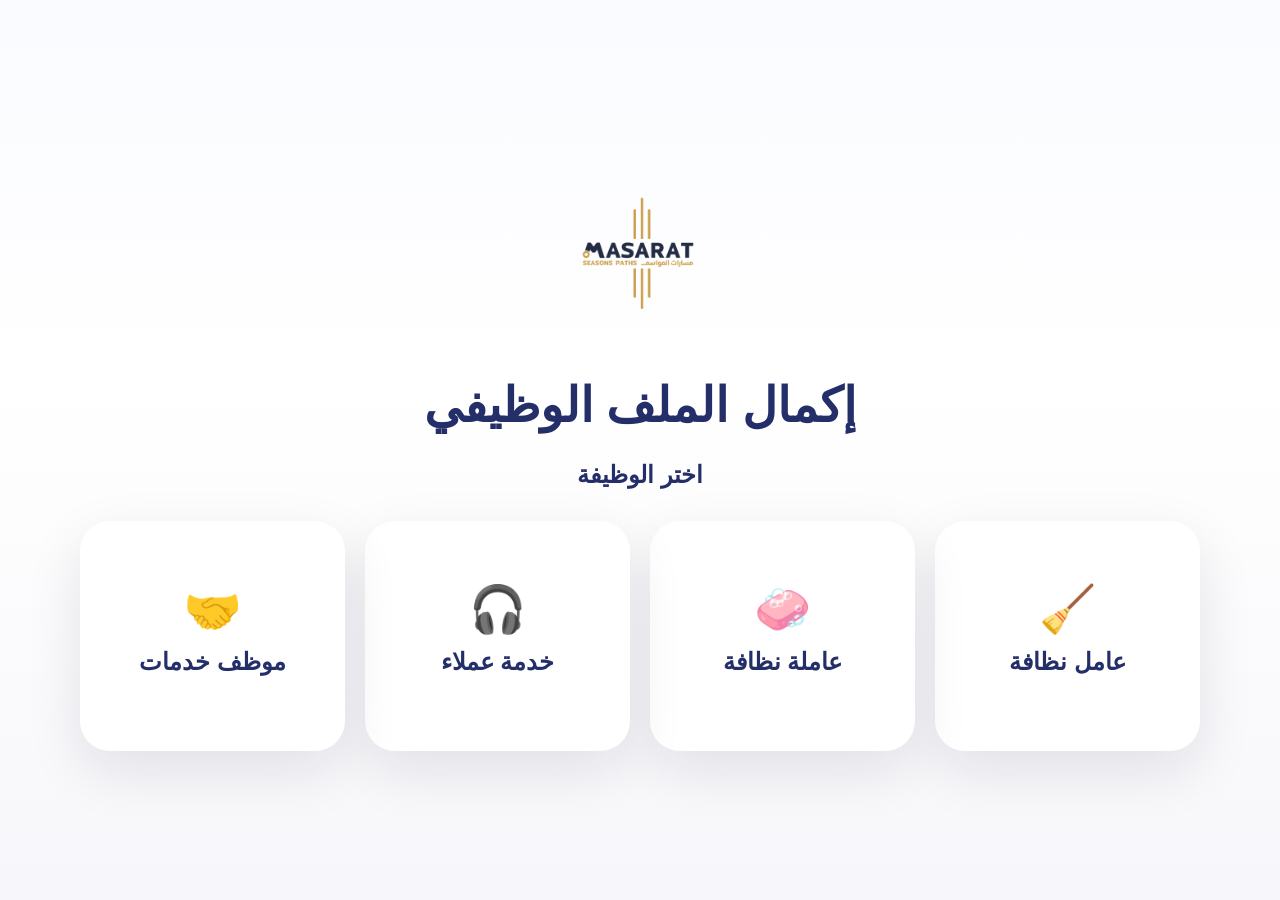
<file: index.html>
<!doctype html>
<html lang="ar" dir="rtl">
<head><meta charset="UTF-8"><meta name="viewport" content="width=device-width,initial-scale=1"><title>إكمال الملف الوظيفي</title><link rel="stylesheet" href="styles.css"></head>
<body>
<main class="home"><div class="container hero">
<img class="hero-logo" src="assets/manas-logo.png" alt="شعار مناس"><h1>إكمال الملف الوظيفي</h1>

<section class="step" id="roleStep"><h2>اختر الوظيفة</h2><div class="cards role-cards">
<button class="card role-card" data-role="عامل نظافة"><span class="card-icon">🧹</span><h2>عامل نظافة</h2></button>
<button class="card role-card" data-role="عاملة نظافة"><span class="card-icon">🧼</span><h2>عاملة نظافة</h2></button>
<button class="card role-card" data-role="خدمة عملاء"><span class="card-icon">🎧</span><h2>خدمة عملاء</h2></button>
<button class="card role-card" data-role="موظف خدمات"><span class="card-icon">🤝</span><h2>موظف خدمات</h2></button>
</div></section>
<section class="step hidden" id="companyStep"><div class="step-head"><button class="back mini" id="backToRoles" type="button">رجوع</button><h2>اختر الشركة</h2></div><p id="chosenRole" class="chosen"></p><div class="cards company-cards">
<a class="card company-card clean-only rajhi" href="rajhi.html" data-company="الراجحي"><img src="assets/rajhi-logo.png" alt="شعار الراجحي"><h2>الراجحي</h2></a>
<a class="card company-card clean-only ekram" href="ekram.html" data-company="إكرام الضيف"><img src="assets/ekram-logo.png" alt="شعار إكرام الضيف"><h2>إكرام الضيف</h2></a>
<a class="card company-card all rifada" href="rifada.html" data-company="رفادة"><img src="assets/rifada-logo.jpeg" alt="شعار رفادة"><h2>رفادة</h2></a>
<a class="card company-card all rifad" href="rifad.html" data-company="رفاد"><img src="assets/rifad-logo.png" alt="شعار رفاد"><h2>رفاد</h2></a>
</div></section>
</div></main><script src="form.js"></script></body></html>
</file>
<file: styles.css>
:root{--primary:#242f69;--secondary:#efbd22;--dark:#111827;--muted:#6b7280;--bg:#f6f7fb;--card:#fff;--border:#e5e7eb;--shadow:0 20px 55px rgba(17,24,39,.10);--rgb:36,47,105}*{box-sizing:border-box}body{margin:0;font-family:Tajawal,Tahoma,Arial,sans-serif;direction:rtl;background:radial-gradient(circle at top,#fff 0,#f7f7fb 45%,#eef0f7 100%);color:var(--dark)}a{text-decoration:none;color:inherit}.container{width:min(1120px,calc(100% - 28px));margin:auto}.home{min-height:100vh;display:flex;align-items:center;padding:34px 0}.hero{text-align:center}.hero-logo{width:145px;max-width:42vw;margin-bottom:10px}.hero h1{font-size:clamp(28px,5vw,48px);margin:8px 0;color:#242f69}.hero p{margin:0;color:var(--muted);font-size:18px}.cards{display:grid;grid-template-columns:repeat(3,1fr);gap:20px;margin-top:32px}.card{background:#fff;border:1px solid var(--border);border-radius:30px;padding:26px 18px;box-shadow:var(--shadow);transition:.2s;min-height:230px;display:flex;flex-direction:column;justify-content:center;align-items:center}.card:hover{transform:translateY(-7px);box-shadow:0 24px 70px rgba(var(--rgb),.18)}.card img{height:86px;max-width:190px;object-fit:contain;margin-bottom:14px}.card h2{margin:8px 0;color:var(--primary);font-size:28px}.card p{color:var(--muted);margin:0}.tag{display:inline-block;border:1px solid rgba(var(--rgb),.25);background:rgba(var(--rgb),.08);color:var(--primary);padding:7px 13px;border-radius:999px;font-weight:700}.page{min-height:100vh;padding:24px 0 42px}.top{display:flex;align-items:center;justify-content:space-between;gap:16px;margin-bottom:18px}.brandbox{display:flex;align-items:center;gap:14px}.brandbox img{width:92px;height:92px;object-fit:contain;background:#fff;border-radius:22px;padding:8px;box-shadow:0 12px 35px rgba(var(--rgb),.12)}.title h1{margin:0;color:var(--primary);font-size:clamp(22px,4vw,36px)}.title p{margin:6px 0 0;color:var(--muted)}.back{background:#fff;border:1px solid var(--border);border-radius:15px;padding:12px 16px;color:var(--primary);font-weight:800}.form-card{background:rgba(255,255,255,.94);border:1px solid var(--border);border-radius:34px;box-shadow:var(--shadow);padding:24px}.section{background:#fff;border:1px solid var(--border);border-radius:26px;padding:22px;margin-bottom:18px}.section h2{margin:0 0 18px;color:var(--primary);font-size:22px;display:flex;align-items:center;gap:10px}.section h2:before{content:"";width:10px;height:30px;border-radius:9px;background:linear-gradient(180deg,var(--primary),var(--secondary))}.grid{display:grid;grid-template-columns:repeat(2,1fr);gap:17px}.field{display:flex;flex-direction:column;gap:8px}.field.full{grid-column:1/-1}label{font-weight:800}.req{color:#dc2626}.hint{font-size:12px;color:var(--muted)}input,select{width:100%;border:1px solid #d8dde8;background:#fff;border-radius:15px;padding:13px 14px;font-size:15px;outline:none}input:focus,select:focus{border-color:var(--primary);box-shadow:0 0 0 4px rgba(var(--rgb),.10)}.options{display:flex;flex-wrap:wrap;gap:10px}.opt{display:flex;align-items:center;gap:8px;padding:12px 14px;border:1px solid #d8dde8;border-radius:15px;background:#fafbff;cursor:pointer;min-width:130px}.opt input{width:auto}.notice{padding:13px 15px;border-radius:17px;background:rgba(var(--rgb),.08);border:1px solid rgba(var(--rgb),.18);color:var(--primary);font-weight:700;margin-bottom:16px}.conditional{display:none}.conditional.show{display:flex}.actions{display:flex;align-items:center;justify-content:center;gap:14px;flex-wrap:wrap}.submit{background:linear-gradient(135deg,var(--primary),var(--secondary));color:white;border:0;border-radius:18px;padding:15px 38px;font-size:17px;font-weight:900;cursor:pointer;box-shadow:0 16px 35px rgba(var(--rgb),.18)}.reset{background:#fff;color:var(--primary);border:1px solid var(--border);border-radius:18px;padding:14px 22px;font-weight:900;cursor:pointer}.status{font-weight:800}.ok{color:#047857}.err{color:#b42318}.footer{text-align:center;color:var(--muted);padding:18px}.ekram{--primary:#9c6bb7;--secondary:#c5abc9;--rgb:156,107,183}.rifada{--primary:#b51224;--secondary:#111111;--rgb:181,18,36}.rifad{--primary:#7115d8;--secondary:#6d6e71;--rgb:113,21,216}.hidden{display:none!important}@media(max-width:850px){.cards,.grid{grid-template-columns:1fr}.top{flex-direction:column;align-items:flex-start}.form-card,.section{padding:16px}.brandbox img{width:78px;height:78px}.card{min-height:190px}}

.date-field{grid-column:1/-1}.date-switch{display:flex;gap:8px;background:rgba(var(--rgb),.06);border:1px solid rgba(var(--rgb),.15);padding:6px;border-radius:18px;width:max-content;max-width:100%}.date-switch button{border:0;background:transparent;color:var(--primary);font-weight:900;border-radius:13px;padding:10px 22px;cursor:pointer}.date-switch button.active{background:linear-gradient(135deg,var(--primary),var(--secondary));color:#fff;box-shadow:0 10px 24px rgba(var(--rgb),.18)}.date-panel{margin-top:10px}.hidden-panel{display:none}.hijri-grid{display:grid;grid-template-columns:repeat(3,1fr);gap:10px}@media(max-width:560px){.date-switch{width:100%}.date-switch button{flex:1}.hijri-grid{grid-template-columns:1fr}}


/* ===== تحسين تصميم الحقول مثل النموذج المرفق ===== */
body{background:linear-gradient(180deg,#fafbff 0%,#ffffff 42%,#f7f7fb 100%)}
.form-card{padding:0;background:transparent;border:0;box-shadow:none}.section{position:relative;background:rgba(255,255,255,.97);border:1px solid #eef0f6;border-radius:18px;padding:28px 28px 24px;margin-bottom:18px;box-shadow:0 8px 24px rgba(15,23,42,.045)}
.section h2{justify-content:flex-start;margin-bottom:24px;font-size:21px;color:#111827}.section h2:before{order:-1;width:42px;height:42px;border-radius:12px;background:linear-gradient(135deg,var(--primary),color-mix(in srgb,var(--primary) 72%,#fff));box-shadow:0 10px 22px rgba(var(--rgb),.20)}
.grid{grid-template-columns:repeat(3,minmax(0,1fr));gap:22px 20px;align-items:start}.field{gap:9px;position:relative}label{font-size:14px;color:#111827;font-weight:900}.hint{font-size:12px;color:#6b7280;line-height:1.7}
input:not([type=file]),select{height:48px;border:1px solid #dfe4ee;background:#fff;border-radius:8px;padding:0 14px;font-size:14px;color:#111827;box-shadow:0 1px 0 rgba(15,23,42,.02);transition:border-color .18s,box-shadow .18s,transform .18s}
input:not([type=file])::placeholder{color:#9aa3b2}input:not([type=file]):focus,select:focus{border-color:var(--primary);box-shadow:0 0 0 3px rgba(var(--rgb),.13);transform:translateY(-1px)}
.notice{height:44px;display:flex;align-items:center;justify-content:center;gap:8px;border:0;border-radius:8px;background:linear-gradient(90deg,rgba(var(--rgb),.12),rgba(var(--rgb),.04));color:var(--primary);font-size:14px}
.options{display:grid;grid-template-columns:repeat(auto-fit,minmax(120px,1fr));gap:10px}.opt{height:48px;justify-content:center;border-radius:8px;background:#fff;border-color:#dfe4ee;font-weight:800;color:#374151;transition:.18s}.opt:hover{border-color:var(--primary);box-shadow:0 8px 20px rgba(var(--rgb),.08)}.opt:has(input:checked){border-color:var(--primary);color:var(--primary);background:rgba(var(--rgb),.06);box-shadow:inset 0 0 0 1px var(--primary)}.opt input{accent-color:var(--primary)}
.upload-card{min-height:92px;width:100%;display:flex;flex-direction:column;align-items:center;justify-content:center;text-align:center;gap:5px;padding:14px;border:1.5px solid #dfe4ee;border-radius:8px;background:linear-gradient(180deg,#fff,#fbfcff);cursor:pointer;transition:.18s;color:#374151}.upload-card:hover,.upload-card.drag{border-color:var(--primary);background:rgba(var(--rgb),.035);box-shadow:0 10px 24px rgba(var(--rgb),.08);transform:translateY(-1px)}.upload-card .upload-icon{font-size:26px;line-height:1;color:var(--primary)}.upload-card .upload-title{font-weight:900;font-size:13px}.upload-card .upload-sub{font-size:12px;color:#6b7280}.upload-card.has-file{border-color:var(--primary);background:rgba(var(--rgb),.05)}.upload-card.has-file .upload-title{color:var(--primary)}input[type=file].native-file{position:absolute;inline-size:1px;block-size:1px;opacity:0;pointer-events:none}
.date-field{grid-column:auto!important}.date-switch{height:48px;display:flex;align-items:center;width:100%;padding:4px;border-radius:8px;background:#f7f7fb}.date-switch button{height:38px;border-radius:7px;padding:0 14px}.date-panel{margin-top:8px}.hijri-grid{grid-template-columns:repeat(3,1fr);gap:8px}.conditional.show{display:flex}.submit{min-width:260px;border-radius:9px;background:linear-gradient(135deg,var(--primary),color-mix(in srgb,var(--primary) 70%,#d946ef));box-shadow:0 12px 26px rgba(var(--rgb),.22)}.reset{border-radius:9px}.top{background:#fff;border:1px solid #eef0f6;border-radius:18px;padding:14px 18px;box-shadow:0 8px 26px rgba(15,23,42,.04)}.brandbox img{box-shadow:none;border:1px solid #eef0f6}.back{border-radius:9px}.footer{font-size:13px}
@media(max-width:980px){.grid{grid-template-columns:repeat(2,1fr)}.date-field{grid-column:1/-1!important}}@media(max-width:640px){.grid{grid-template-columns:1fr}.section{padding:18px 14px}.options{grid-template-columns:1fr}.submit{width:100%;min-width:0}.date-field{grid-column:1/-1!important}}

/* تعديلات ترتيب الحقول والبيانات البنكية */
.tag{display:none!important}
.field.full{grid-column:1/-1!important}
.inner-grid{grid-template-columns:repeat(3,minmax(0,1fr));}
.bank-fields{display:none;grid-column:1/-1;width:100%;margin-top:4px}.bank-fields.show{display:block}
.notice.danger{background:linear-gradient(90deg,rgba(185,28,28,.15),rgba(185,28,28,.04))!important;color:#b91c1c!important;border:1px solid rgba(185,28,28,.14)!important}
.permits-options{grid-template-columns:repeat(auto-fit,minmax(150px,1fr))}
@media(max-width:980px){.inner-grid{grid-template-columns:repeat(2,1fr)}}
@media(max-width:640px){.inner-grid{grid-template-columns:1fr}}
.step{margin-top:28px}.step h2{color:var(--primary);font-size:24px;margin:0 0 14px}.step-head{display:flex;align-items:center;justify-content:center;gap:14px}.role-cards{grid-template-columns:repeat(4,1fr)}.company-cards{grid-template-columns:repeat(4,1fr)}.role-card{border:0;cursor:pointer;font-family:inherit}.card-icon{font-size:46px;margin-bottom:12px}.chosen{color:var(--muted);font-weight:800}.mini{cursor:pointer}.rajhi{--primary:#263f8d;--secondary:#b9a56a;--rgb:38,63,141}.rajhi .section h2:before{background:linear-gradient(135deg,#263f8d,#b9a56a)}.company-card.hidden{display:none}.field input[readonly]{background:#f8fafc;color:#111827;font-weight:900}.date-switch button:disabled{opacity:.85;cursor:not-allowed}.ocr-note{font-size:12px;color:#6b7280}.permit-number{max-width:360px}@media(max-width:980px){.role-cards,.company-cards{grid-template-columns:repeat(2,1fr)}}@media(max-width:640px){.role-cards,.company-cards{grid-template-columns:1fr}}


/* ترتيب بداية النموذج واستخراج الهوية */
.first-name-field{order:-20}.id-upload-field{order:-19}.id-upload-field .upload-card{min-height:180px;border:2px dashed #cbd5e1;background:linear-gradient(180deg,#ffffff,#f8fafc)}.id-upload-field .upload-card .upload-icon{font-size:44px}.id-upload-field .upload-card .upload-title{font-size:18px}.id-upload-field .upload-card .upload-sub{font-size:14px}.auto-badge{display:inline-flex;align-items:center;gap:5px;margin-inline-start:8px;padding:4px 10px;border-radius:999px;background:#dcfce7;color:#166534;font-size:12px;font-weight:900;vertical-align:middle}.auto-badge.hidden{display:none!important}.manual-note{display:inline-flex;align-items:center;margin-inline-start:8px;padding:4px 10px;border-radius:999px;background:#fee2e2;color:#991b1b;font-size:12px;font-weight:900}.ocr-status-ok{color:#166534!important;font-weight:900}.ocr-status-err{color:#991b1b!important;font-weight:900}.ocr-status-work{color:var(--primary)!important;font-weight:900}
</file>
